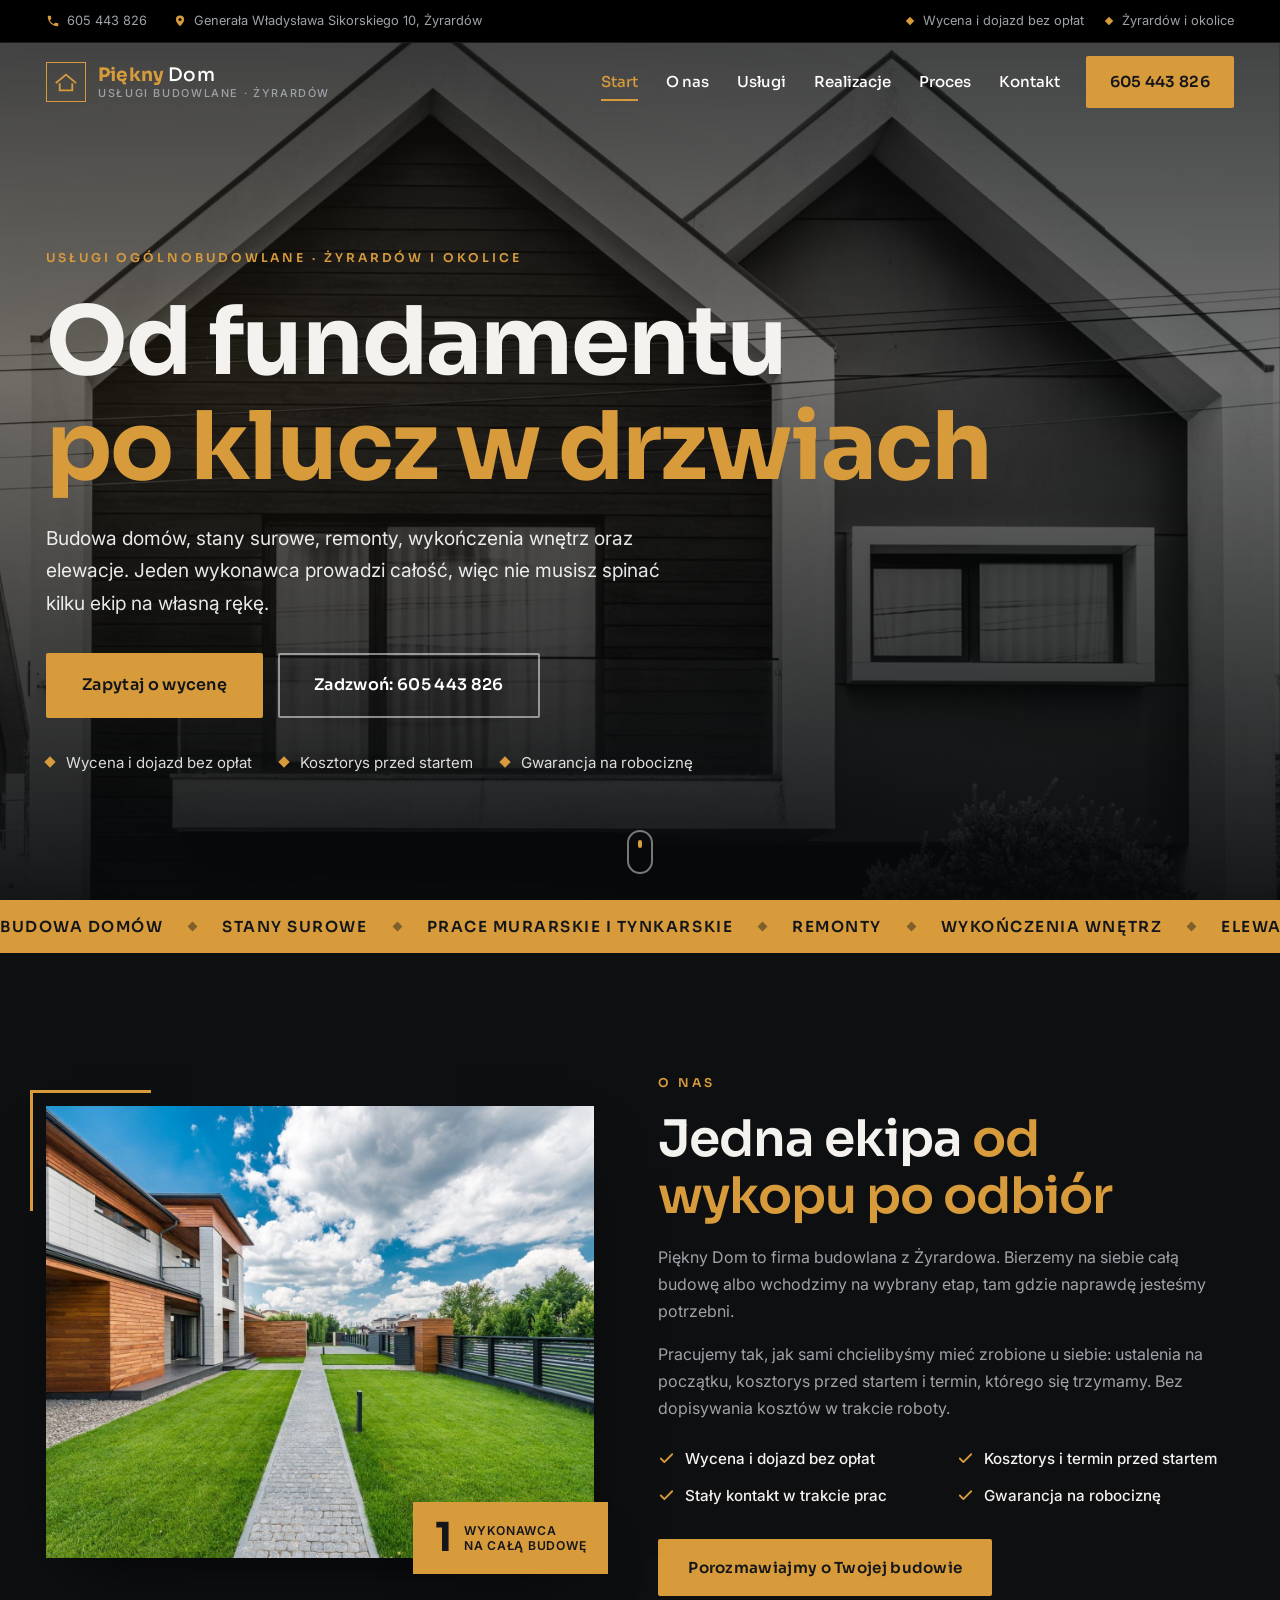
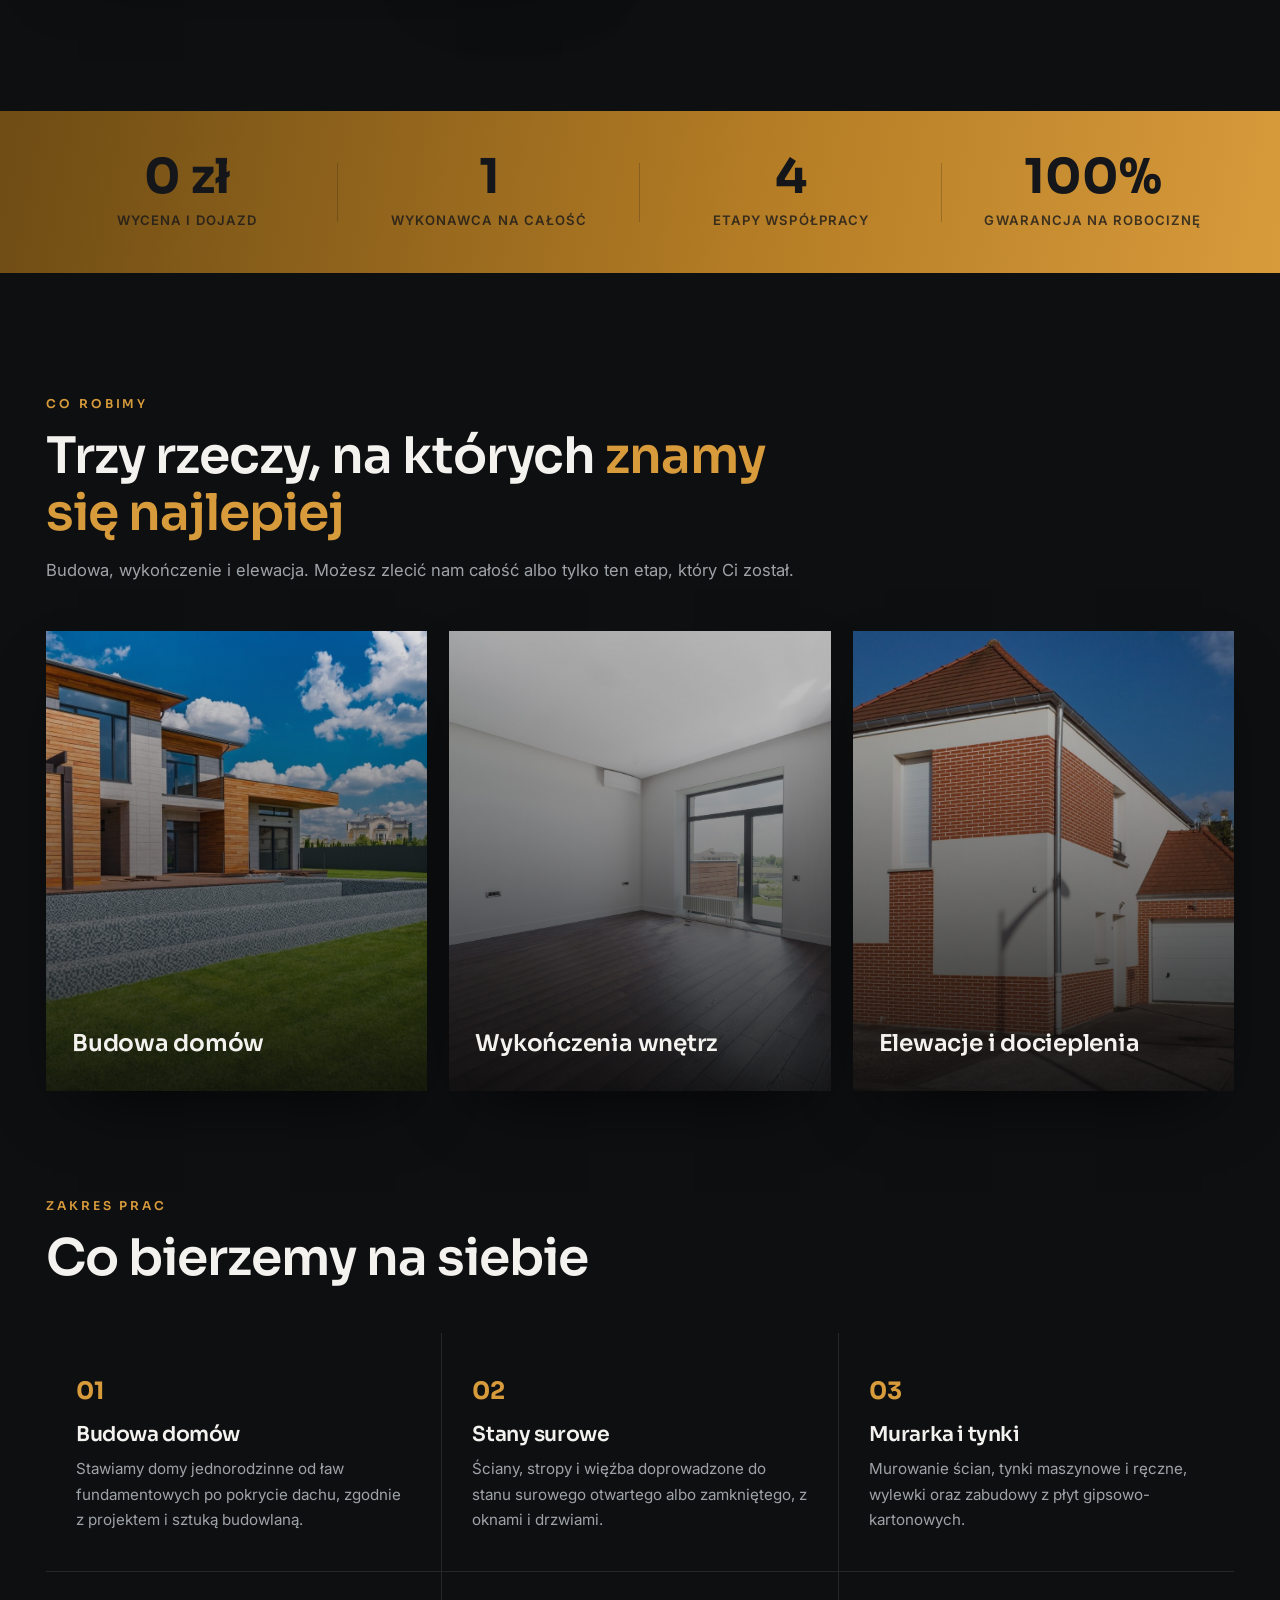
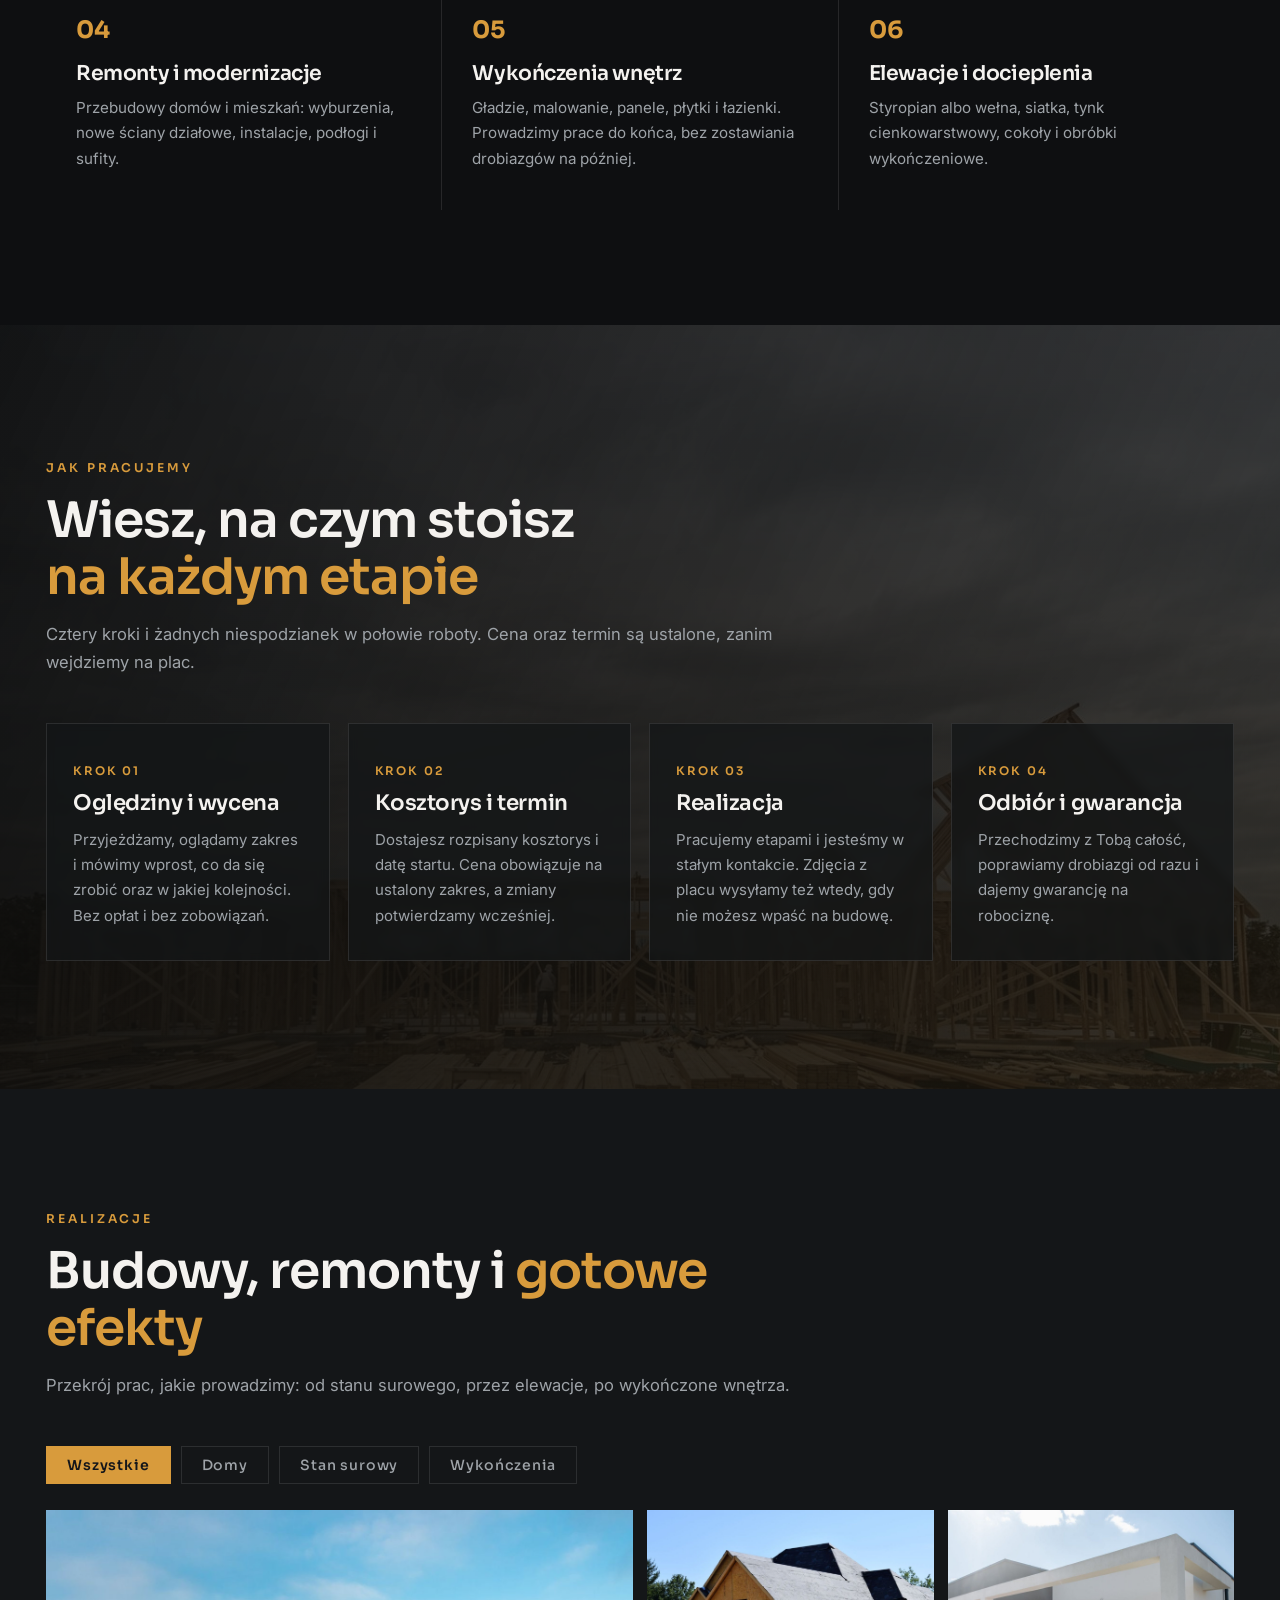
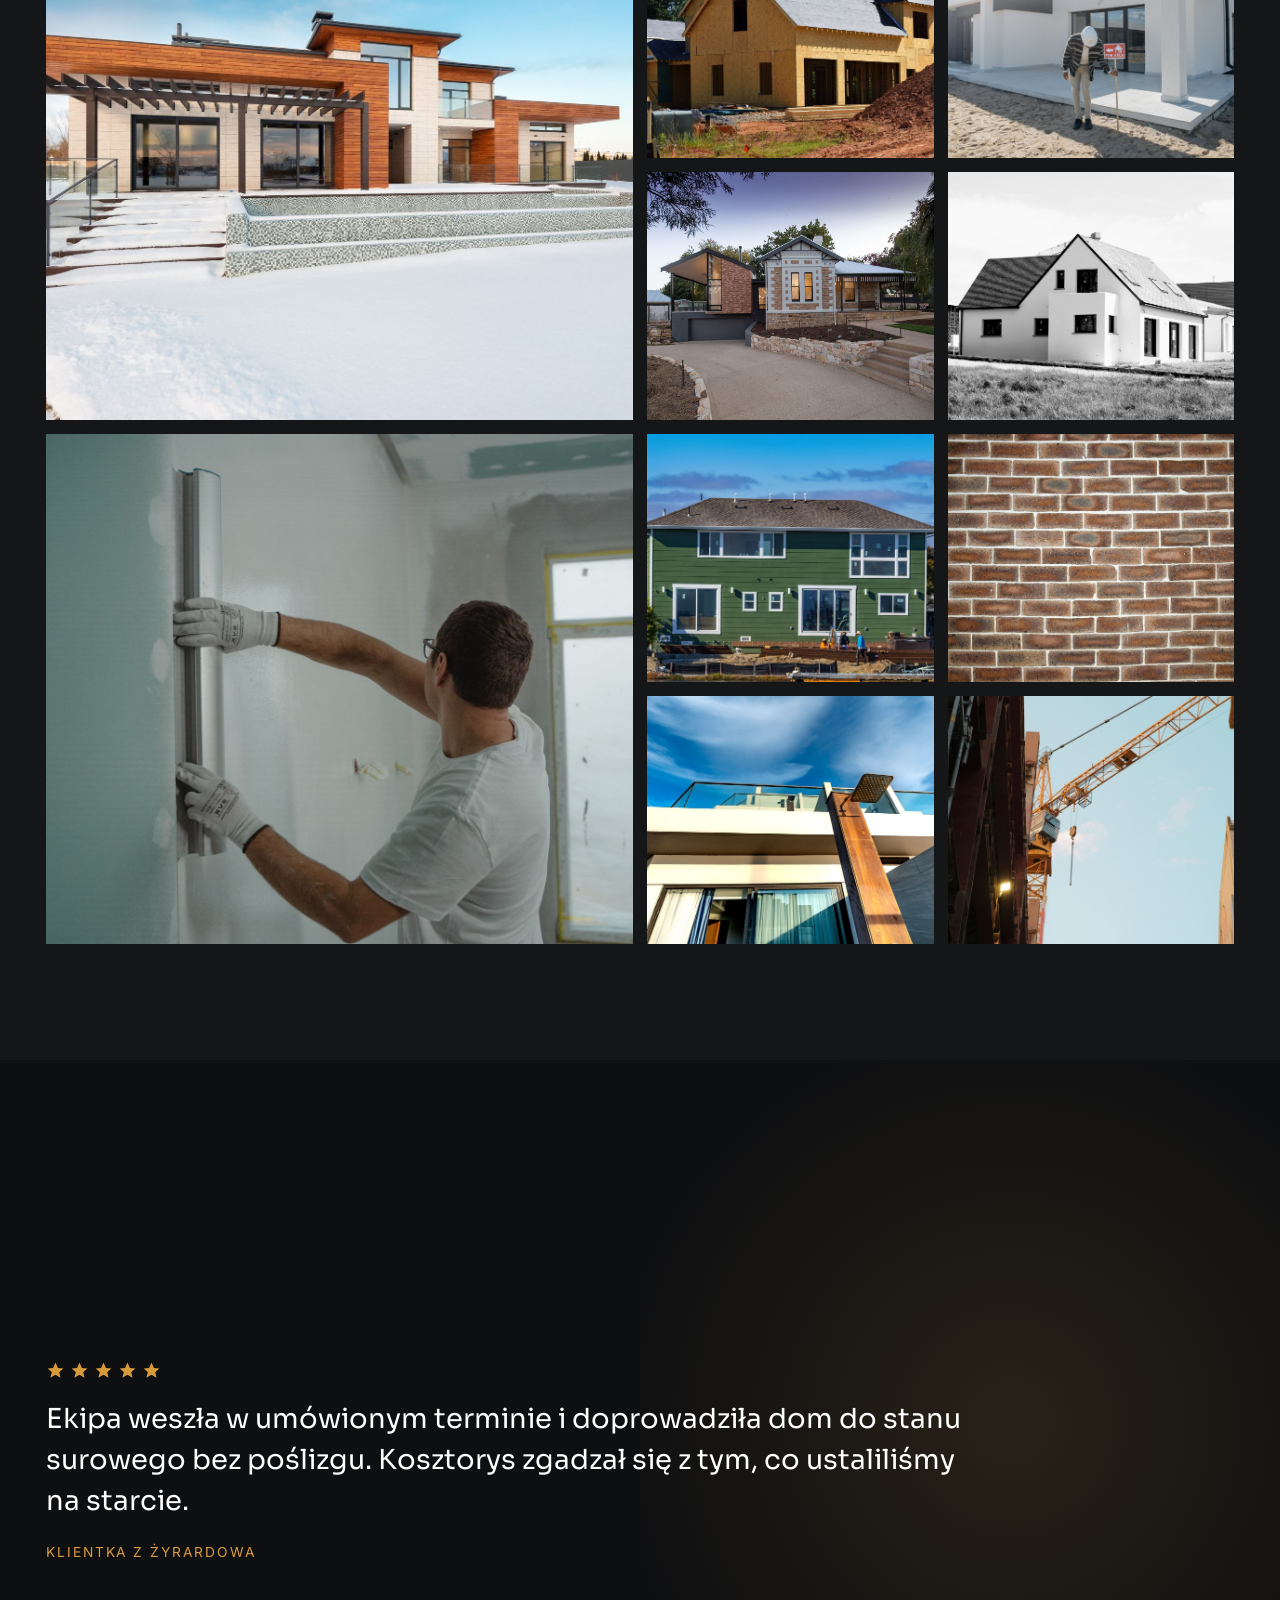
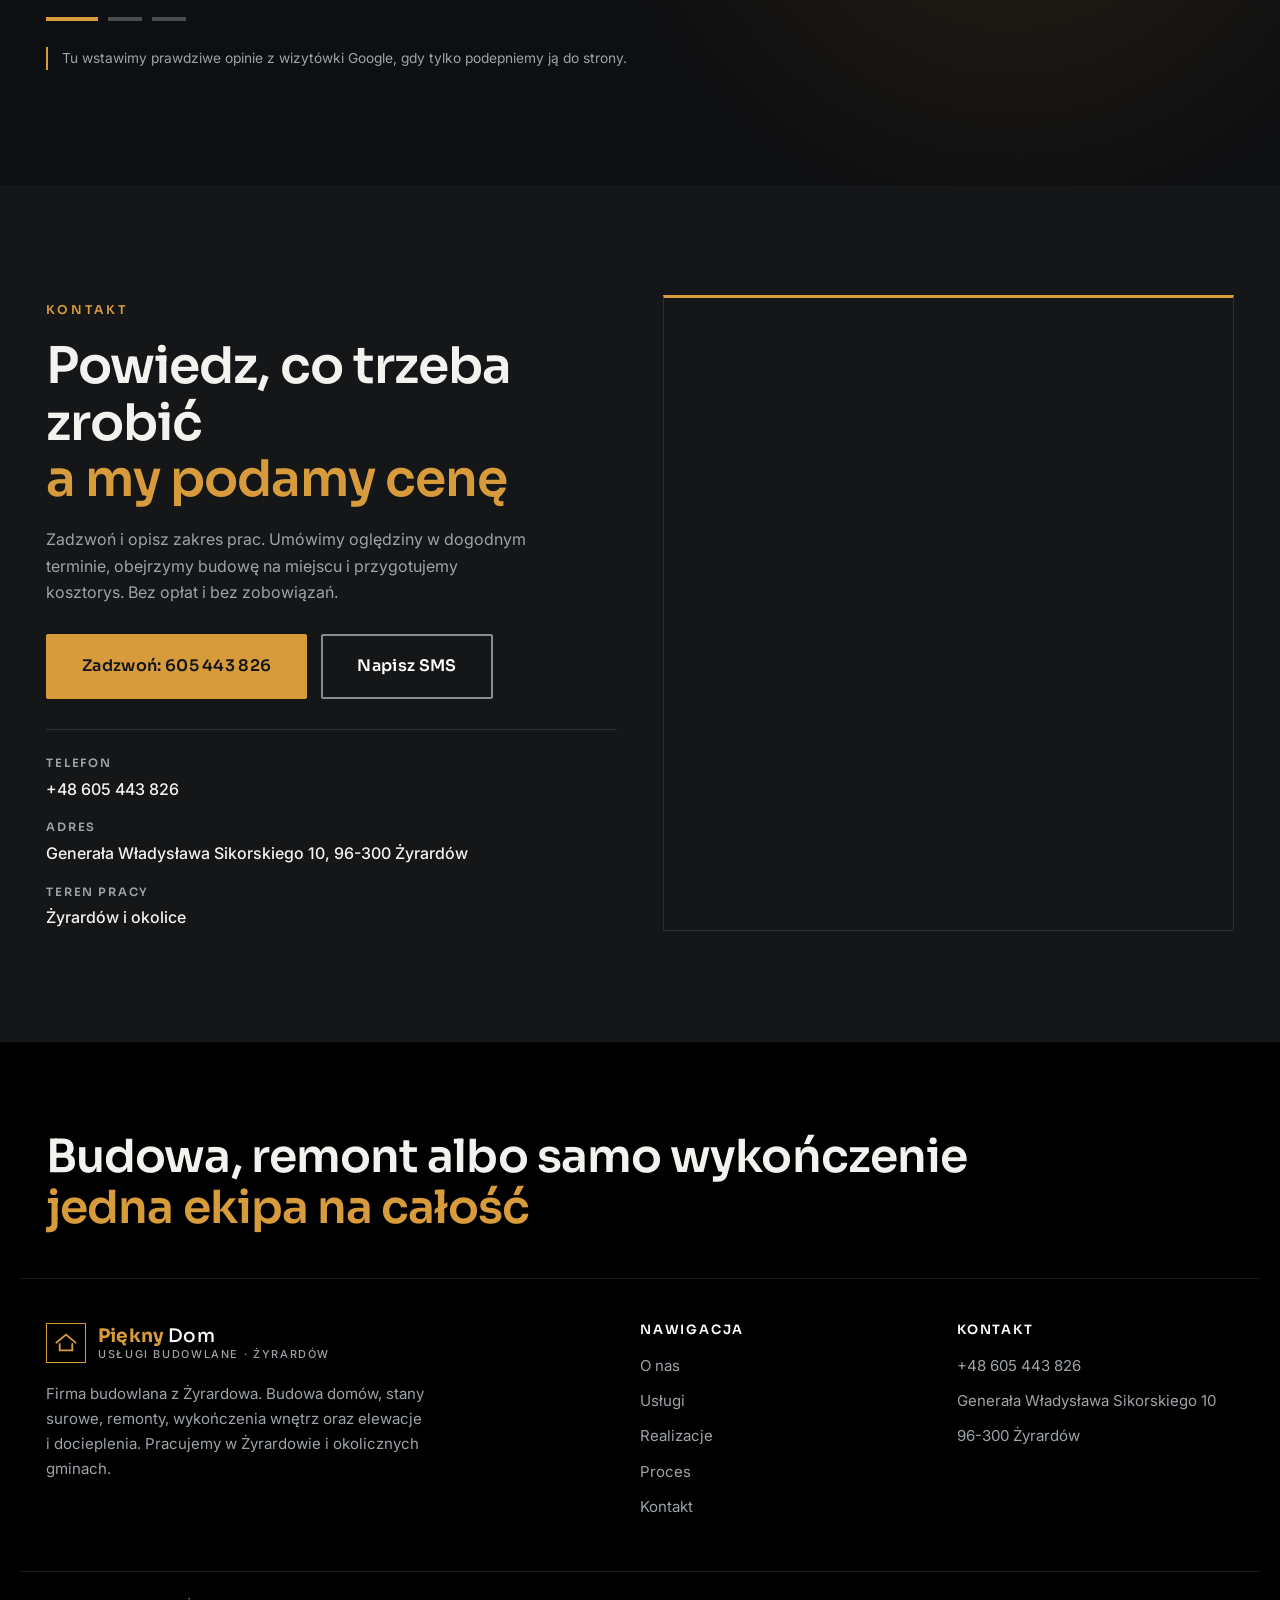
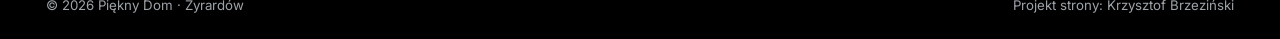
<file: index.html>
<!DOCTYPE html>
<html lang="pl">
<head>
<meta name="robots" content="noindex, nofollow">
<meta charset="UTF-8">
<meta name="viewport" content="width=device-width, initial-scale=1.0">
<title>Piękny Dom - budowa domów, remonty i wykończenia | Żyrardów</title>
<meta name="description" content="Piękny Dom - firma budowlana z Żyrardowa. Budowa domów, stany surowe, prace murarskie i tynkarskie, remonty, wykończenia wnętrz oraz elewacje i docieplenia. Wycena i dojazd bez opłat. Zadzwoń: 605 443 826.">
<meta name="theme-color" content="#0E0F11">
<link rel="preconnect" href="https://fonts.googleapis.com">
<link rel="preconnect" href="https://fonts.gstatic.com" crossorigin>
<link href="https://fonts.googleapis.com/css2?family=Sora:wght@400;500;600;700&family=Inter:wght@400;500;600&display=swap" rel="stylesheet">
<link rel="stylesheet" href="assets/styles.css">
</head>
<body>

<div class="progress" id="progress"></div>

<!-- ===== HEADER ===== -->
<header class="hdr" id="hdr">
  <div class="topbar">
    <div class="wrap topbar-in">
      <div class="tb-left">
        <a href="tel:+48605443826"><svg class="ic" viewBox="0 0 24 24" aria-hidden="true"><path d="M6.6 10.8c1.4 2.8 3.8 5.1 6.6 6.6l2.2-2.2c.3-.3.7-.4 1-.2 1.1.4 2.3.6 3.6.6.6 0 1 .4 1 1V20c0 .6-.4 1-1 1C10.5 21 3 13.5 3 4c0-.6.4-1 1-1h3.5c.6 0 1 .4 1 1 0 1.2.2 2.4.6 3.6.1.4 0 .8-.3 1l-2.2 2.2z"/></svg>605 443 826</a>
        <span class="tb-adr"><svg class="ic" viewBox="0 0 24 24" aria-hidden="true"><path d="M12 21s7-6.1 7-11.5A7 7 0 0 0 5 9.5C5 14.9 12 21 12 21z"/><circle cx="12" cy="9.5" r="2.6" fill="#0E0F11"/></svg>Generała Władysława Sikorskiego 10, Żyrardów</span>
      </div>
      <div class="tb-right">
        <span class="tb-note">Wycena i dojazd bez opłat</span>
        <span class="tb-note">Żyrardów i okolice</span>
      </div>
    </div>
  </div>
  <div class="wrap nav-in">
    <a href="#top" class="brand">
      <span class="brand-mark" aria-hidden="true"><svg viewBox="0 0 28 24"><path d="M2 12L14 2l12 10" fill="none" stroke="currentColor" stroke-width="2.4" stroke-linecap="square"/><path d="M6 13v9h16v-9" fill="none" stroke="currentColor" stroke-width="2.4"/></svg></span>
      <span class="brand-tx"><b>Piękny</b> Dom<i>usługi budowlane · Żyrardów</i></span>
    </a>
    <nav class="nav" id="nav">
      <a href="#top" class="active">Start</a>
      <a href="#onas">O nas</a>
      <a href="#uslugi">Usługi</a>
      <a href="#realizacje">Realizacje</a>
      <a href="#proces">Proces</a>
      <a href="#kontakt">Kontakt</a>
    </nav>
    <a href="tel:+48605443826" class="btn btn-amber nav-cta">605 443 826</a>
    <button class="burger" id="burger" aria-label="Menu"><span></span><span></span><span></span></button>
  </div>
</header>
<a id="top"></a>

<!-- ===== HERO ===== -->
<section class="hero">
  <div class="hero-bg"><img src="img/hero.jpg" alt="Domy jednorodzinne - realizacja firmy budowlanej Piękny Dom"></div>
  <div class="hero-ov"></div>
  <div class="wrap hero-in">
    <span class="eyebrow fade" data-d="0">Usługi ogólnobudowlane · Żyrardów i okolice</span>
    <h1 class="fade" data-d="1">Od fundamentu<br><span class="txt-amber">po klucz w drzwiach</span></h1>
    <p class="hero-sub fade" data-d="2">Budowa domów, stany surowe, remonty, wykończenia wnętrz oraz elewacje. Jeden wykonawca prowadzi całość, więc nie musisz spinać kilku ekip na własną rękę.</p>
    <div class="hero-btns fade" data-d="3">
      <a href="#kontakt" class="btn btn-amber btn-lg">Zapytaj o wycenę</a>
      <a href="tel:+48605443826" class="btn btn-outline btn-lg">Zadzwoń: 605 443 826</a>
    </div>
    <div class="hero-trust fade" data-d="4">
      <span>Wycena i dojazd bez opłat</span>
      <span>Kosztorys przed startem</span>
      <span>Gwarancja na robociznę</span>
    </div>
  </div>
  <a href="#onas" class="scrolldown" aria-label="Przewiń niżej"><span></span></a>
</section>

<!-- ===== PASEK ===== -->
<div class="marquee" aria-hidden="true">
  <div class="mq-track">
    <span>Budowa domów</span><i></i><span>Stany surowe</span><i></i><span>Prace murarskie i tynkarskie</span><i></i><span>Remonty</span><i></i><span>Wykończenia wnętrz</span><i></i><span>Elewacje i docieplenia</span><i></i>
    <span>Budowa domów</span><i></i><span>Stany surowe</span><i></i><span>Prace murarskie i tynkarskie</span><i></i><span>Remonty</span><i></i><span>Wykończenia wnętrz</span><i></i><span>Elewacje i docieplenia</span><i></i>
  </div>
</div>

<!-- ===== O NAS ===== -->
<section class="about" id="onas">
  <div class="wrap about-in">
    <div class="about-art reveal">
      <img src="img/about.jpg" alt="Zabudowa jednorodzinna po zakończonych pracach" loading="lazy">
      <div class="about-tag"><span class="at-n">1</span><span class="at-l">wykonawca<br>na całą budowę</span></div>
    </div>
    <div class="about-copy reveal" data-d="1">
      <span class="eyebrow">O nas</span>
      <h2>Jedna ekipa <span class="txt-amber">od wykopu po odbiór</span></h2>
      <p>Piękny Dom to firma budowlana z Żyrardowa. Bierzemy na siebie całą budowę albo wchodzimy na wybrany etap, tam gdzie naprawdę jesteśmy potrzebni.</p>
      <p>Pracujemy tak, jak sami chcielibyśmy mieć zrobione u siebie: ustalenia na początku, kosztorys przed startem i termin, którego się trzymamy. Bez dopisywania kosztów w trakcie roboty.</p>
      <ul class="about-list">
        <li><svg viewBox="0 0 24 24" aria-hidden="true"><path d="M20 6L9 17l-5-5"/></svg>Wycena i dojazd bez opłat</li>
        <li><svg viewBox="0 0 24 24" aria-hidden="true"><path d="M20 6L9 17l-5-5"/></svg>Kosztorys i termin przed startem</li>
        <li><svg viewBox="0 0 24 24" aria-hidden="true"><path d="M20 6L9 17l-5-5"/></svg>Stały kontakt w trakcie prac</li>
        <li><svg viewBox="0 0 24 24" aria-hidden="true"><path d="M20 6L9 17l-5-5"/></svg>Gwarancja na robociznę</li>
      </ul>
      <a href="#kontakt" class="btn btn-amber">Porozmawiajmy o Twojej budowie</a>
    </div>
  </div>
</section>

<!-- ===== LICZBY ===== -->
<section class="stats">
  <div class="wrap stats-grid">
    <div class="stat reveal"><div class="stat-n"><span data-count="0">0</span> zł</div><div class="stat-l">Wycena i dojazd</div></div>
    <div class="stat reveal" data-d="1"><div class="stat-n"><span data-count="1">0</span></div><div class="stat-l">Wykonawca na całość</div></div>
    <div class="stat reveal" data-d="2"><div class="stat-n"><span data-count="4">0</span></div><div class="stat-l">Etapy współpracy</div></div>
    <div class="stat reveal" data-d="3"><div class="stat-n"><span data-count="100">0</span>%</div><div class="stat-l">Gwarancja na robociznę</div></div>
  </div>
</section>

<!-- ===== USŁUGI ===== -->
<section class="services" id="uslugi">
  <div class="wrap">
    <div class="sec-head reveal">
      <span class="eyebrow">Co robimy</span>
      <h2>Trzy rzeczy, na których <span class="txt-amber">znamy się najlepiej</span></h2>
      <p class="sec-lead">Budowa, wykończenie i elewacja. Możesz zlecić nam całość albo tylko ten etap, który Ci został.</p>
    </div>
  </div>
  <div class="wrap cards3">
    <a href="#kontakt" class="c3 reveal" data-d="0">
      <div class="c3-img"><img src="img/g10.jpg" alt="Dom jednorodzinny po zakończonej budowie" loading="lazy"></div>
      <div class="c3-ov"></div>
      <div class="c3-cap"><span class="c3-t">Budowa domów</span><span class="c3-d">Domy jednorodzinne od ław fundamentowych po pokrycie dachu, według Twojego projektu.</span></div>
    </a>
    <a href="#kontakt" class="c3 reveal c3-mid" data-d="1">
      <div class="c3-img"><img src="img/g5.jpg" alt="Wykończone wnętrze z podłogą drewnianą" loading="lazy"></div>
      <div class="c3-ov"></div>
      <div class="c3-cap"><span class="c3-t">Wykończenia wnętrz</span><span class="c3-d">Gładzie, malowanie, podłogi, płytki i łazienki - do stanu, w którym można się wprowadzić.</span></div>
    </a>
    <a href="#kontakt" class="c3 reveal" data-d="2">
      <div class="c3-img"><img src="img/g11.jpg" alt="Elewacja domu po dociepleniu" loading="lazy"></div>
      <div class="c3-ov"></div>
      <div class="c3-cap"><span class="c3-t">Elewacje i docieplenia</span><span class="c3-d">Docieplenie ścian, tynk elewacyjny, obróbki blacharskie i cokoły.</span></div>
    </a>
  </div>

  <div class="wrap zakres">
    <div class="sec-head reveal">
      <span class="eyebrow">Zakres prac</span>
      <h2>Co bierzemy na siebie</h2>
    </div>
    <div class="zak-grid">
      <article class="zak reveal"><span class="zak-n">01</span><h3>Budowa domów</h3><p>Stawiamy domy jednorodzinne od ław fundamentowych po pokrycie dachu, zgodnie z projektem i sztuką budowlaną.</p></article>
      <article class="zak reveal" data-d="1"><span class="zak-n">02</span><h3>Stany surowe</h3><p>Ściany, stropy i więźba doprowadzone do stanu surowego otwartego albo zamkniętego, z oknami i drzwiami.</p></article>
      <article class="zak reveal" data-d="2"><span class="zak-n">03</span><h3>Murarka i tynki</h3><p>Murowanie ścian, tynki maszynowe i ręczne, wylewki oraz zabudowy z płyt gipsowo-kartonowych.</p></article>
      <article class="zak reveal"><span class="zak-n">04</span><h3>Remonty i modernizacje</h3><p>Przebudowy domów i mieszkań: wyburzenia, nowe ściany działowe, instalacje, podłogi i sufity.</p></article>
      <article class="zak reveal" data-d="1"><span class="zak-n">05</span><h3>Wykończenia wnętrz</h3><p>Gładzie, malowanie, panele, płytki i łazienki. Prowadzimy prace do końca, bez zostawiania drobiazgów na później.</p></article>
      <article class="zak reveal" data-d="2"><span class="zak-n">06</span><h3>Elewacje i docieplenia</h3><p>Styropian albo wełna, siatka, tynk cienkowarstwowy, cokoły i obróbki wykończeniowe.</p></article>
    </div>
  </div>
</section>

<!-- ===== PROCES ===== -->
<section class="proces" id="proces">
  <div class="proces-bg" data-parallax><img src="img/g6.jpg" alt="" loading="lazy"></div>
  <div class="proces-ov"></div>
  <div class="wrap proces-in">
    <div class="sec-head reveal">
      <span class="eyebrow">Jak pracujemy</span>
      <h2>Wiesz, na czym stoisz<br><span class="txt-amber">na każdym etapie</span></h2>
      <p class="sec-lead">Cztery kroki i żadnych niespodzianek w połowie roboty. Cena oraz termin są ustalone, zanim wejdziemy na plac.</p>
    </div>
    <div class="phases">
      <div class="phase reveal" data-d="0"><span class="phase-k">Krok 01</span><h3>Oględziny i wycena</h3><p>Przyjeżdżamy, oglądamy zakres i mówimy wprost, co da się zrobić oraz w jakiej kolejności. Bez opłat i bez zobowiązań.</p></div>
      <div class="phase reveal" data-d="1"><span class="phase-k">Krok 02</span><h3>Kosztorys i termin</h3><p>Dostajesz rozpisany kosztorys i datę startu. Cena obowiązuje na ustalony zakres, a zmiany potwierdzamy wcześniej.</p></div>
      <div class="phase reveal" data-d="2"><span class="phase-k">Krok 03</span><h3>Realizacja</h3><p>Pracujemy etapami i jesteśmy w stałym kontakcie. Zdjęcia z placu wysyłamy też wtedy, gdy nie możesz wpaść na budowę.</p></div>
      <div class="phase reveal" data-d="3"><span class="phase-k">Krok 04</span><h3>Odbiór i gwarancja</h3><p>Przechodzimy z Tobą całość, poprawiamy drobiazgi od razu i dajemy gwarancję na robociznę.</p></div>
    </div>
  </div>
</section>

<!-- ===== REALIZACJE ===== -->
<section class="portfolio" id="realizacje">
  <div class="wrap">
    <div class="sec-head reveal">
      <span class="eyebrow">Realizacje</span>
      <h2>Budowy, remonty i <span class="txt-amber">gotowe efekty</span></h2>
      <p class="sec-lead">Przekrój prac, jakie prowadzimy: od stanu surowego, przez elewacje, po wykończone wnętrza.</p>
    </div>
    <div class="pf-filter reveal" id="pfFilter">
      <button class="on" data-f="all">Wszystkie</button>
      <button data-f="domy">Domy</button>
      <button data-f="surowe">Stan surowy</button>
      <button data-f="wykonczenia">Wykończenia</button>
    </div>
    <div class="pf-grid" id="pfGrid">
      <figure class="pf pf-big" data-cat="domy"><img src="img/g12.jpg" alt="Dom z zadaszonym tarasem po zakończonych pracach" loading="lazy"><figcaption><span class="pf-t">Dom z zadaszonym tarasem</span><span class="pf-d">Po odbiorze, przed zagospodarowaniem terenu</span></figcaption></figure>
      <figure class="pf" data-cat="surowe"><img src="img/g1.jpg" alt="Stan surowy otwarty - konstrukcja i dach" loading="lazy"><figcaption><span class="pf-t">Stan surowy otwarty</span><span class="pf-d">Konstrukcja i pokrycie dachu</span></figcaption></figure>
      <figure class="pf" data-cat="surowe"><img src="img/g2.jpg" alt="Dom parterowy ze świeżym tynkiem elewacyjnym" loading="lazy"><figcaption><span class="pf-t">Dom parterowy</span><span class="pf-d">Świeży tynk elewacyjny</span></figcaption></figure>
      <figure class="pf" data-cat="domy"><img src="img/g7.jpg" alt="Rozbudowa domu - nowa część w szkle i drewnie" loading="lazy"><figcaption><span class="pf-t">Rozbudowa domu</span><span class="pf-d">Nowa część dostawiona do starej bryły</span></figcaption></figure>
      <figure class="pf" data-cat="surowe"><img src="img/g3.jpg" alt="Bryła domu w budowie ze stolarką do montażu" loading="lazy"><figcaption><span class="pf-t">Bryła w budowie</span><span class="pf-d">Otwory gotowe pod stolarkę</span></figcaption></figure>
      <figure class="pf pf-big" data-cat="wykonczenia"><img src="img/g14.jpg" alt="Gładzie i przygotowanie ścian pod malowanie" loading="lazy"><figcaption><span class="pf-t">Gładzie i przygotowanie ścian</span><span class="pf-d">Etap przed malowaniem wnętrza</span></figcaption></figure>
      <figure class="pf" data-cat="surowe"><img src="img/g4.jpg" alt="Rozbudowa domu w konstrukcji drewnianej" loading="lazy"><figcaption><span class="pf-t">Prace ciesielskie</span><span class="pf-d">Rozbudowa w konstrukcji drewnianej</span></figcaption></figure>
      <figure class="pf" data-cat="wykonczenia"><img src="img/g8.jpg" alt="Detal muru licowego z cegły" loading="lazy"><figcaption><span class="pf-t">Mur licowy</span><span class="pf-d">Detal murarski, spoina równa na całej ścianie</span></figcaption></figure>
      <figure class="pf" data-cat="domy"><img src="img/g9.jpg" alt="Detal elewacji z drewna, szkła i betonu" loading="lazy"><figcaption><span class="pf-t">Detal elewacji</span><span class="pf-d">Drewno, szkło i beton architektoniczny</span></figcaption></figure>
      <figure class="pf" data-cat="surowe"><img src="img/g13.jpg" alt="Rusztowanie i dźwig na budowie" loading="lazy"><figcaption><span class="pf-t">Prace na wysokości</span><span class="pf-d">Rusztowania i sprzęt na placu budowy</span></figcaption></figure>
    </div>
  </div>
</section>

<!-- ===== OPINIE ===== -->
<section class="opinie" id="opinie">
  <div class="wrap">
    <div class="op-head reveal">
      <span class="quote-mark" aria-hidden="true">&#8220;</span>
      <span class="eyebrow">Co mówią klienci</span>
      <h2>Opinie z okolic Żyrardowa</h2>
    </div>
    <div class="op-track" id="opTrack">
      <blockquote class="op is-active"><div class="op-stars" aria-hidden="true"><svg viewBox="0 0 24 24"><path d="M12 2l3 6.8 7 .7-5.3 4.7 1.6 7-6.3-3.8L5.7 21l1.6-7L2 9.5l7-.7z"/></svg><svg viewBox="0 0 24 24"><path d="M12 2l3 6.8 7 .7-5.3 4.7 1.6 7-6.3-3.8L5.7 21l1.6-7L2 9.5l7-.7z"/></svg><svg viewBox="0 0 24 24"><path d="M12 2l3 6.8 7 .7-5.3 4.7 1.6 7-6.3-3.8L5.7 21l1.6-7L2 9.5l7-.7z"/></svg><svg viewBox="0 0 24 24"><path d="M12 2l3 6.8 7 .7-5.3 4.7 1.6 7-6.3-3.8L5.7 21l1.6-7L2 9.5l7-.7z"/></svg><svg viewBox="0 0 24 24"><path d="M12 2l3 6.8 7 .7-5.3 4.7 1.6 7-6.3-3.8L5.7 21l1.6-7L2 9.5l7-.7z"/></svg></div><p>Ekipa weszła w umówionym terminie i doprowadziła dom do stanu surowego bez poślizgu. Kosztorys zgadzał się z tym, co ustaliliśmy na starcie.</p><cite>Klientka z Żyrardowa</cite></blockquote>
      <blockquote class="op"><div class="op-stars" aria-hidden="true"><svg viewBox="0 0 24 24"><path d="M12 2l3 6.8 7 .7-5.3 4.7 1.6 7-6.3-3.8L5.7 21l1.6-7L2 9.5l7-.7z"/></svg><svg viewBox="0 0 24 24"><path d="M12 2l3 6.8 7 .7-5.3 4.7 1.6 7-6.3-3.8L5.7 21l1.6-7L2 9.5l7-.7z"/></svg><svg viewBox="0 0 24 24"><path d="M12 2l3 6.8 7 .7-5.3 4.7 1.6 7-6.3-3.8L5.7 21l1.6-7L2 9.5l7-.7z"/></svg><svg viewBox="0 0 24 24"><path d="M12 2l3 6.8 7 .7-5.3 4.7 1.6 7-6.3-3.8L5.7 21l1.6-7L2 9.5l7-.7z"/></svg><svg viewBox="0 0 24 24"><path d="M12 2l3 6.8 7 .7-5.3 4.7 1.6 7-6.3-3.8L5.7 21l1.6-7L2 9.5l7-.7z"/></svg></div><p>Robili u nas remont mieszkania od instalacji po malowanie. Codzienny kontakt, a każdą zmianę w zakresie ustalali z nami wcześniej.</p><cite>Klient z okolic Żyrardowa</cite></blockquote>
      <blockquote class="op"><div class="op-stars" aria-hidden="true"><svg viewBox="0 0 24 24"><path d="M12 2l3 6.8 7 .7-5.3 4.7 1.6 7-6.3-3.8L5.7 21l1.6-7L2 9.5l7-.7z"/></svg><svg viewBox="0 0 24 24"><path d="M12 2l3 6.8 7 .7-5.3 4.7 1.6 7-6.3-3.8L5.7 21l1.6-7L2 9.5l7-.7z"/></svg><svg viewBox="0 0 24 24"><path d="M12 2l3 6.8 7 .7-5.3 4.7 1.6 7-6.3-3.8L5.7 21l1.6-7L2 9.5l7-.7z"/></svg><svg viewBox="0 0 24 24"><path d="M12 2l3 6.8 7 .7-5.3 4.7 1.6 7-6.3-3.8L5.7 21l1.6-7L2 9.5l7-.7z"/></svg><svg viewBox="0 0 24 24"><path d="M12 2l3 6.8 7 .7-5.3 4.7 1.6 7-6.3-3.8L5.7 21l1.6-7L2 9.5l7-.7z"/></svg></div><p>Docieplenie i elewacja wyszły równo, a cena nie urosła po drodze. Termin też się zgadzał, więc polecam dalej znajomym.</p><cite>Inwestor spod Żyrardowa</cite></blockquote>
    </div>
    <div class="op-dots" id="opDots"></div>
    <p class="op-note">Tu wstawimy prawdziwe opinie z wizytówki Google, gdy tylko podepniemy ją do strony.</p>
  </div>
</section>

<!-- ===== KONTAKT ===== -->
<section class="cta" id="kontakt">
  <div class="wrap cta-in">
    <div class="cta-copy reveal">
      <span class="eyebrow">Kontakt</span>
      <h2>Powiedz, co trzeba zrobić<br><span class="txt-amber">a my podamy cenę</span></h2>
      <p>Zadzwoń i opisz zakres prac. Umówimy oględziny w dogodnym terminie, obejrzymy budowę na miejscu i przygotujemy kosztorys. Bez opłat i bez zobowiązań.</p>
      <div class="cta-btns">
        <a href="tel:+48605443826" class="btn btn-amber btn-lg">Zadzwoń: 605 443 826</a>
        <a href="sms:+48605443826" class="btn btn-outline btn-lg">Napisz SMS</a>
      </div>
      <ul class="ct-list">
        <li><span>Telefon</span><a href="tel:+48605443826">+48 605 443 826</a></li>
        <li><span>Adres</span>Generała Władysława Sikorskiego 10, 96-300 Żyrardów</li>
        <li><span>Teren pracy</span>Żyrardów i okolice</li>
      </ul>
    </div>
    <div class="cta-map reveal" data-d="1">
      <iframe title="Mapa - Piękny Dom, Żyrardów" src="https://www.google.com/maps?q=Genera%C5%82a%20W%C5%82adys%C5%82awa%20Sikorskiego%2010%2C%2096-300%20%C5%BByrard%C3%B3w&output=embed" loading="lazy" referrerpolicy="no-referrer-when-downgrade"></iframe>
    </div>
  </div>
</section>

<!-- ===== STOPKA ===== -->
<footer class="footer">
  <div class="wrap foot-top reveal">
    <h2>Budowa, remont albo samo wykończenie<br><span class="txt-amber">jedna ekipa na całość</span></h2>
  </div>
  <div class="wrap foot-grid">
    <div class="foot-brand">
      <a href="#top" class="brand">
        <span class="brand-mark" aria-hidden="true"><svg viewBox="0 0 28 24"><path d="M2 12L14 2l12 10" fill="none" stroke="currentColor" stroke-width="2.4" stroke-linecap="square"/><path d="M6 13v9h16v-9" fill="none" stroke="currentColor" stroke-width="2.4"/></svg></span>
        <span class="brand-tx"><b>Piękny</b> Dom<i>usługi budowlane · Żyrardów</i></span>
      </a>
      <p>Firma budowlana z Żyrardowa. Budowa domów, stany surowe, remonty, wykończenia wnętrz oraz elewacje i docieplenia. Pracujemy w Żyrardowie i okolicznych gminach.</p>
    </div>
    <div class="foot-col">
      <h4>Nawigacja</h4>
      <a href="#onas">O nas</a>
      <a href="#uslugi">Usługi</a>
      <a href="#realizacje">Realizacje</a>
      <a href="#proces">Proces</a>
      <a href="#kontakt">Kontakt</a>
    </div>
    <div class="foot-col">
      <h4>Kontakt</h4>
      <a href="tel:+48605443826">+48 605 443 826</a>
      <span>Generała Władysława Sikorskiego 10</span>
      <span>96-300 Żyrardów</span>
    </div>
  </div>
  <div class="wrap foot-bot">
    <span>© 2026 Piękny Dom · Żyrardów</span>
    <span>Projekt strony: Krzysztof Brzeziński</span>
  </div>
</footer>

<a href="tel:+48605443826" class="fab" aria-label="Zadzwoń"><svg viewBox="0 0 24 24" fill="currentColor"><path d="M6.6 10.8c1.4 2.8 3.8 5.1 6.6 6.6l2.2-2.2c.3-.3.7-.4 1-.2 1.1.4 2.3.6 3.6.6.6 0 1 .4 1 1V20c0 .6-.4 1-1 1C10.5 21 3 13.5 3 4c0-.6.4-1 1-1h3.5c.6 0 1 .4 1 1 0 1.2.2 2.4.6 3.6.1.4 0 .8-.3 1l-2.2 2.2z"/></svg></a>

<script src="assets/main.js"></script>
</body>
</html>
</file>
<file: assets/styles.css>
/* =========================================================
   PIĘKNY DOM - Żyrardów. Premium one-page, ciemna baza + miedź.
   Projekt strony: Krzysztof Brzeziński
   ========================================================= */
:root{
  --bg:#0E0F11;
  --bg2:#141618;
  --surface:#1B1E21;
  --amber:#D89B3C;
  --amber-2:#B57D25;
  --amber-deep:#6E4C14;
  --white:#F4F2EF;
  --muted:#9EA3A8;
  --line:rgba(255,255,255,.10);
  --wrap:1240px;
  --disp:"Sora",system-ui,sans-serif;
  --body:"Inter",system-ui,sans-serif;
  --shadow:0 30px 70px -32px rgba(0,0,0,.9);
}
*{box-sizing:border-box;margin:0;padding:0}
html{scroll-behavior:smooth}
body{font-family:var(--body);background:var(--bg);color:var(--white);line-height:1.68;-webkit-font-smoothing:antialiased;overflow-x:hidden}
img{max-width:100%;display:block}
a{color:inherit;text-decoration:none}
.wrap{width:100%;max-width:var(--wrap);margin:0 auto;padding:0 26px}
h1,h2,h3,h4{font-family:var(--disp);font-weight:600;line-height:1.12;letter-spacing:-.02em}
h2{font-size:clamp(1.95rem,4.2vw,3.15rem)}
h3{font-size:1.28rem;font-weight:600}
.txt-amber{color:var(--amber)}
.eyebrow{font-family:var(--disp);font-weight:600;font-size:.76rem;letter-spacing:.24em;text-transform:uppercase;color:var(--amber);display:inline-block;margin-bottom:14px}

/* pasek postępu */
.progress{position:fixed;top:0;left:0;height:3px;width:0;background:linear-gradient(90deg,var(--amber-2),var(--amber));z-index:100;transition:width .1s linear}

/* przyciski */
.btn{display:inline-flex;align-items:center;justify-content:center;gap:.5em;font-family:var(--disp);font-weight:600;letter-spacing:.02em;font-size:.95rem;padding:14px 28px;border:2px solid transparent;border-radius:2px;cursor:pointer;transition:.28s}
.btn-lg{padding:17px 34px;font-size:1rem}
.btn-amber{background:var(--amber);color:#14161a}
.btn-amber:hover{background:#EBAE4C;transform:translateY(-3px);box-shadow:0 18px 34px -16px rgba(216,155,60,.9)}
.btn-outline{background:transparent;color:#fff;border-color:rgba(255,255,255,.5)}
.btn-outline:hover{background:#fff;color:#14161a;transform:translateY(-3px)}

/* ===== HEADER ===== */
.hdr{position:fixed;top:0;left:0;right:0;z-index:90;transition:background .35s,box-shadow .35s}
.hdr.scrolled{background:rgba(12,13,15,.94);backdrop-filter:blur(10px);box-shadow:0 10px 34px -22px #000}
.topbar{background:#000;border-bottom:1px solid var(--line);font-size:.8rem;transition:.35s;overflow:hidden}
.hdr.scrolled .topbar{height:0;border-color:transparent;opacity:0}
.topbar-in{display:flex;align-items:center;justify-content:space-between;height:42px;color:var(--muted)}
.tb-left{display:flex;gap:26px;align-items:center}
.tb-left a,.tb-adr{display:inline-flex;align-items:center;gap:7px;transition:color .2s}
.tb-left a:hover{color:#fff}
.ic{width:14px;height:14px;fill:var(--amber);flex:none}
.tb-right{display:flex;gap:22px}
.tb-note{position:relative;padding-left:16px}
.tb-note::before{content:"";position:absolute;left:0;top:50%;width:6px;height:6px;margin-top:-3px;background:var(--amber);transform:rotate(45deg)}
.nav-in{display:flex;align-items:center;gap:26px;height:78px}
.brand{display:flex;align-items:center;gap:12px}
.brand-mark{width:40px;height:40px;display:flex;align-items:center;justify-content:center;border:1.5px solid var(--amber);color:var(--amber);flex:none}
.brand-mark svg{width:22px;height:19px}
.brand-tx{font-family:var(--disp);font-weight:500;font-size:1.16rem;line-height:1.15;letter-spacing:.01em;color:#fff}
.brand-tx b{font-weight:700;color:var(--amber)}
.brand-tx i{display:block;font-style:normal;font-family:var(--body);font-size:.68rem;letter-spacing:.15em;text-transform:uppercase;color:var(--muted);margin-top:2px}
.nav{display:flex;gap:28px;margin-left:auto}
.nav a{font-family:var(--disp);font-weight:500;font-size:.94rem;color:#fff;position:relative;padding:6px 0;transition:color .2s}
.nav a::after{content:"";position:absolute;left:0;bottom:0;width:0;height:2px;background:var(--amber);transition:width .28s}
.nav a:hover,.nav a.active{color:var(--amber)}
.nav a:hover::after,.nav a.active::after{width:100%}
.nav-cta{padding:11px 22px}
.burger{display:none;flex-direction:column;gap:5px;background:none;border:0;cursor:pointer;padding:8px;margin-left:auto}
.burger span{width:26px;height:2.5px;background:#fff;transition:.3s}
.burger.open span:nth-child(1){transform:translateY(7.5px) rotate(45deg)}
.burger.open span:nth-child(2){opacity:0}
.burger.open span:nth-child(3){transform:translateY(-7.5px) rotate(-45deg)}

/* ===== HERO ===== */
.hero{position:relative;min-height:100vh;min-height:100svh;display:flex;align-items:center;overflow:hidden}
.hero-bg{position:absolute;inset:0}
.hero-bg img{width:100%;height:100%;object-fit:cover;transform:scale(1.1);animation:kb 16s ease-out forwards}
@keyframes kb{to{transform:scale(1)}}
.hero-ov{position:absolute;inset:0;background:linear-gradient(180deg,rgba(8,9,10,.78),rgba(8,9,10,.55) 42%,rgba(8,9,10,.94)),radial-gradient(120% 80% at 12% 40%,rgba(216,155,60,.18),transparent 62%)}
.hero-in{position:relative;z-index:2;padding-top:118px}
.hero h1{font-size:clamp(2.7rem,7.4vw,5.9rem);font-weight:700;margin:6px 0 22px}
.hero-sub{max-width:640px;font-size:clamp(1.04rem,1.5vw,1.24rem);color:rgba(255,255,255,.9)}
.hero-btns{display:flex;flex-wrap:wrap;gap:15px;margin-top:34px}
.hero-trust{display:flex;flex-wrap:wrap;gap:14px 28px;margin-top:32px;font-size:.94rem;color:rgba(255,255,255,.85)}
.hero-trust span{position:relative;padding-left:20px}
.hero-trust span::before{content:"";position:absolute;left:0;top:50%;width:8px;height:8px;margin-top:-4px;background:var(--amber);transform:rotate(45deg)}
.scrolldown{position:absolute;left:50%;bottom:26px;transform:translateX(-50%);z-index:2;width:26px;height:44px;border:2px solid rgba(255,255,255,.45);border-radius:14px}
.scrolldown span{position:absolute;left:50%;top:8px;width:4px;height:8px;background:var(--amber);border-radius:2px;transform:translateX(-50%);animation:sd 1.7s infinite}
@keyframes sd{0%{opacity:0;top:8px}40%{opacity:1}80%{opacity:0;top:24px}100%{opacity:0}}
.fade{opacity:0;transform:translateY(28px);animation:fu .9s cubic-bezier(.2,.7,.2,1) forwards}
.fade[data-d="0"]{animation-delay:.15s}.fade[data-d="1"]{animation-delay:.32s}.fade[data-d="2"]{animation-delay:.5s}.fade[data-d="3"]{animation-delay:.68s}.fade[data-d="4"]{animation-delay:.86s}
@keyframes fu{to{opacity:1;transform:none}}

/* ===== PASEK PRZEWIJANY ===== */
.marquee{background:var(--amber);overflow:hidden;padding:13px 0}
.mq-track{display:inline-flex;align-items:center;gap:26px;white-space:nowrap;animation:mq 30s linear infinite;font-family:var(--disp);font-weight:600;letter-spacing:.1em;text-transform:uppercase;font-size:.95rem;color:#14161a}
.mq-track i{width:7px;height:7px;background:rgba(20,22,26,.45);transform:rotate(45deg);flex:none}
@keyframes mq{to{transform:translateX(-50%)}}

/* ===== O NAS ===== */
.about{padding-block:clamp(70px,9vw,120px)}
.about-in{display:grid;grid-template-columns:1fr 1.05fr;gap:clamp(38px,5vw,74px);align-items:center}
.about-art{position:relative}
.about-art img{width:100%;aspect-ratio:4/3.3;object-fit:cover;box-shadow:var(--shadow)}
.about-art::before{content:"";position:absolute;left:-16px;top:-16px;width:118px;height:118px;border-left:3px solid var(--amber);border-top:3px solid var(--amber)}
.about-tag{position:absolute;right:-14px;bottom:-16px;background:var(--amber);color:#14161a;padding:16px 22px;display:flex;align-items:center;gap:12px;box-shadow:var(--shadow)}
.at-n{font-family:var(--disp);font-weight:700;font-size:2.5rem;line-height:1}
.at-l{font-size:.76rem;line-height:1.25;text-transform:uppercase;letter-spacing:.06em;font-weight:600}
.about-copy h2{margin:4px 0 20px}
.about-copy p{color:var(--muted);margin-bottom:16px}
.about-list{list-style:none;display:grid;grid-template-columns:1fr 1fr;gap:12px 22px;margin:24px 0 30px}
.about-list li{display:flex;align-items:flex-start;gap:10px;font-size:.95rem;font-weight:500}
.about-list svg{width:17px;height:17px;flex:none;margin-top:4px;fill:none;stroke:var(--amber);stroke-width:2.6;stroke-linecap:round;stroke-linejoin:round}

/* ===== LICZBY ===== */
.stats{background:linear-gradient(100deg,var(--amber-deep),var(--amber-2) 60%,var(--amber));color:#14161a}
.stats-grid{display:grid;grid-template-columns:repeat(4,1fr);gap:20px;padding-block:42px}
.stat{text-align:center;position:relative}
.stat:not(:last-child)::after{content:"";position:absolute;right:-10px;top:12%;height:76%;width:1px;background:rgba(20,22,26,.22)}
.stat-n{font-family:var(--disp);font-weight:700;font-size:clamp(2.1rem,3.8vw,3rem);line-height:1;color:#14161a}
.stat-l{font-size:.82rem;letter-spacing:.08em;text-transform:uppercase;font-weight:600;color:rgba(20,22,26,.78);margin-top:8px}

/* ===== NAGŁÓWKI SEKCJI ===== */
.sec-head{max-width:780px;margin-bottom:46px}
.sec-lead{color:var(--muted);margin-top:16px;font-size:1.04rem}
.services{padding-block:clamp(70px,9vw,120px)}

/* 3 karty */
.cards3{display:grid;grid-template-columns:repeat(3,1fr);gap:22px;align-items:start;margin-bottom:clamp(60px,8vw,100px)}
.c3{position:relative;display:block;height:460px;overflow:hidden;box-shadow:var(--shadow)}
.c3-mid{transform:translateY(-34px)}
.c3-img{position:absolute;inset:0}
.c3-img img{width:100%;height:100%;object-fit:cover;transition:transform .8s ease}
.c3:hover .c3-img img{transform:scale(1.07)}
.c3-ov{position:absolute;inset:0;background:linear-gradient(180deg,rgba(10,10,11,.12),rgba(10,10,11,.88));transition:background .35s}
.c3:hover .c3-ov{background:linear-gradient(180deg,rgba(216,155,60,.18),rgba(70,48,12,.92))}
.c3-cap{position:absolute;left:0;right:0;bottom:0;padding:28px 26px;z-index:2}
.c3-t{display:block;font-family:var(--disp);font-weight:600;font-size:1.45rem;letter-spacing:-.01em}
.c3-d{display:block;color:rgba(255,255,255,.9);font-size:.94rem;max-height:0;opacity:0;overflow:hidden;transition:.4s}
.c3:hover .c3-d{max-height:100px;opacity:1;margin-top:8px}

/* zakres prac */
.zakres{margin-top:6px}
.zak-grid{display:grid;grid-template-columns:repeat(3,1fr);gap:1px;background:var(--line)}
.zak{background:var(--bg);padding:38px 30px;transition:background .3s}
.zak:hover{background:var(--surface)}
.zak-n{font-family:var(--disp);font-weight:700;font-size:1.5rem;color:var(--amber);display:block;margin-bottom:12px}
.zak h3{margin-bottom:10px}
.zak p{color:var(--muted);font-size:.95rem}

/* ===== PROCES ===== */
.proces{position:relative;padding-block:clamp(80px,10vw,130px);overflow:hidden}
.proces-bg{position:absolute;inset:-10% 0}
.proces-bg img{width:100%;height:120%;object-fit:cover;filter:grayscale(.45)}
.proces-ov{position:absolute;inset:0;background:linear-gradient(115deg,rgba(10,11,12,.95),rgba(10,11,12,.7)),linear-gradient(0deg,rgba(110,76,20,.5),transparent)}
.proces-in{position:relative;z-index:2}
.phases{display:grid;grid-template-columns:repeat(4,1fr);gap:18px}
.phase{background:rgba(20,22,24,.74);border:1px solid var(--line);padding:32px 26px;backdrop-filter:blur(4px);transition:.3s}
.phase:hover{border-color:var(--amber);transform:translateY(-6px)}
.phase-k{font-family:var(--disp);font-weight:600;letter-spacing:.16em;text-transform:uppercase;font-size:.74rem;color:var(--amber)}
.phase h3{font-size:1.34rem;margin:8px 0 12px}
.phase p{color:var(--muted);font-size:.94rem}

/* ===== REALIZACJE ===== */
.portfolio{padding-block:clamp(70px,9vw,120px);background:var(--bg2)}
.pf-filter{display:flex;flex-wrap:wrap;gap:10px;margin-bottom:26px}
.pf-filter button{font-family:var(--disp);font-weight:500;letter-spacing:.06em;font-size:.88rem;padding:9px 20px;background:transparent;color:var(--muted);border:1px solid var(--line);cursor:pointer;transition:.25s}
.pf-filter button:hover{color:#fff;border-color:#fff}
.pf-filter button.on{background:var(--amber);color:#14161a;border-color:var(--amber);font-weight:600}
.pf-grid{display:grid;grid-template-columns:repeat(4,1fr);grid-auto-rows:248px;grid-auto-flow:dense;gap:14px}
.pf{position:relative;overflow:hidden}
.pf.hide{display:none}
.pf-big{grid-column:span 2;grid-row:span 2}
.pf-wide{grid-column:span 2}
.pf img{width:100%;height:100%;object-fit:cover;transition:transform .8s ease}
.pf:hover img{transform:scale(1.06)}
.pf figcaption{position:absolute;inset:0;display:flex;flex-direction:column;justify-content:flex-end;padding:22px;background:linear-gradient(transparent 42%,rgba(8,8,9,.9));opacity:0;transform:translateY(14px);transition:.4s}
.pf:hover figcaption{opacity:1;transform:none}
.pf-t{font-family:var(--disp);font-weight:600;font-size:1.1rem}
.pf-d{color:rgba(255,255,255,.82);font-size:.86rem;line-height:1.45}
.pf::after{content:"";position:absolute;inset:0;border:0 solid var(--amber);transition:border-width .3s;pointer-events:none}
.pf:hover::after{border-width:3px}

/* ===== OPINIE ===== */
.opinie{position:relative;background:var(--bg);padding-block:clamp(70px,9vw,120px);overflow:hidden}
.opinie::before{content:"";position:absolute;right:-8%;top:-25%;width:58%;height:150%;background:radial-gradient(circle,rgba(216,155,60,.13),transparent 62%)}
.op-head{position:relative;max-width:760px;margin-bottom:34px;padding-top:56px}
.quote-mark{position:absolute;left:-6px;top:-16px;font-family:var(--disp);font-weight:700;font-size:7rem;line-height:1;color:rgba(216,155,60,.22)}
.op-track{position:relative;min-height:230px}
.op{position:absolute;inset:0;opacity:0;transform:translateY(18px);transition:opacity .6s,transform .6s;pointer-events:none;max-width:920px}
.op.is-active{opacity:1;transform:none;position:relative;pointer-events:auto}
.op-stars{display:flex;gap:5px;margin-bottom:18px}
.op-stars svg{width:19px;height:19px;fill:var(--amber)}
.op p{font-size:clamp(1.22rem,2.2vw,1.72rem);font-family:var(--disp);font-weight:400;line-height:1.5;color:#fff}
.op cite{display:block;margin-top:20px;font-size:.86rem;letter-spacing:.14em;text-transform:uppercase;font-style:normal;color:var(--amber)}
.op-dots{display:flex;gap:10px;margin-top:26px;position:relative}
.op-dots button{width:34px;height:4px;background:rgba(255,255,255,.25);border:0;cursor:pointer;transition:.3s;padding:0}
.op-dots button.on{background:var(--amber);width:52px}
.op-note{position:relative;margin-top:26px;font-size:.86rem;color:var(--muted);border-left:2px solid var(--amber);padding-left:14px;max-width:620px}

/* ===== KONTAKT ===== */
.cta{background:var(--bg2);padding-block:clamp(70px,9vw,110px)}
.cta-in{display:grid;grid-template-columns:1fr 1fr;gap:46px;align-items:stretch}
.cta-copy h2{margin:4px 0 18px}
.cta-copy p{color:var(--muted);max-width:480px}
.cta-btns{display:flex;flex-wrap:wrap;gap:14px;margin:28px 0 30px}
.ct-list{list-style:none;display:flex;flex-direction:column;gap:16px;border-top:1px solid var(--line);padding-top:24px}
.ct-list li{display:flex;flex-direction:column;gap:2px;font-weight:500}
.ct-list span{font-size:.72rem;letter-spacing:.16em;text-transform:uppercase;color:var(--muted);font-family:var(--disp);font-weight:600}
.ct-list a:hover{color:var(--amber)}
.cta-map{min-height:430px;border:1px solid var(--line);border-top:3px solid var(--amber);overflow:hidden}
.cta-map iframe{width:100%;height:100%;min-height:430px;border:0;filter:grayscale(.45) invert(.9) contrast(.88)}

/* ===== STOPKA ===== */
.footer{background:#000;padding-top:clamp(56px,7vw,90px);border-top:1px solid var(--line)}
.foot-top{padding-bottom:44px;border-bottom:1px solid var(--line);margin-bottom:44px}
.foot-top h2{font-size:clamp(1.7rem,3.8vw,2.85rem)}
.foot-grid{display:grid;grid-template-columns:2fr 1fr 1fr;gap:40px;padding-bottom:42px}
.foot-brand .brand{margin-bottom:18px}
.foot-brand p{color:var(--muted);font-size:.94rem;max-width:380px}
.foot-col h4{font-family:var(--disp);font-weight:600;letter-spacing:.14em;text-transform:uppercase;font-size:.8rem;color:#fff;margin-bottom:16px}
.foot-col a,.foot-col span{display:block;color:var(--muted);font-size:.94rem;margin-bottom:10px;transition:color .2s}
.foot-col a:hover{color:var(--amber)}
.foot-bot{display:flex;justify-content:space-between;padding-block:22px;border-top:1px solid var(--line);color:var(--muted);font-size:.83rem}

/* ===== PRZYCISK TELEFONU ===== */
.fab{position:fixed;right:18px;bottom:18px;z-index:80;width:58px;height:58px;border-radius:50%;background:var(--amber);color:#14161a;display:none;align-items:center;justify-content:center;box-shadow:0 14px 30px -8px rgba(216,155,60,.85);animation:pulse 2.6s infinite}
.fab svg{width:26px;height:26px}
@keyframes pulse{0%{box-shadow:0 0 0 0 rgba(216,155,60,.5)}70%{box-shadow:0 0 0 16px rgba(216,155,60,0)}100%{box-shadow:0 0 0 0 rgba(216,155,60,0)}}

/* ===== ODSŁANIANIE ===== */
.reveal{opacity:0;transform:translateY(32px);transition:opacity .7s cubic-bezier(.2,.7,.2,1),transform .7s cubic-bezier(.2,.7,.2,1)}
.reveal.in{opacity:1;transform:none}
.reveal[data-d="1"]{transition-delay:.12s}.reveal[data-d="2"]{transition-delay:.24s}.reveal[data-d="3"]{transition-delay:.36s}

/* ===== RESPONSYWNOŚĆ ===== */
@media(max-width:1080px){
  .phases{grid-template-columns:1fr 1fr}
}
@media(max-width:980px){
  .tb-adr,.tb-right{display:none}
  .nav{position:fixed;inset:0 0 0 auto;width:min(80vw,320px);flex-direction:column;background:rgba(12,13,15,.98);padding:100px 30px 30px;gap:6px;transform:translateX(100%);transition:transform .35s;margin:0}
  .nav.open{transform:none}
  .nav a{font-size:1.08rem;padding:12px 0;border-bottom:1px solid var(--line)}
  .nav-cta{display:none}
  .burger{display:flex}
  .about-in{grid-template-columns:1fr;gap:48px}
  .stats-grid{grid-template-columns:1fr 1fr;gap:28px}
  .stat:nth-child(2)::after{display:none}
  .cards3{grid-template-columns:1fr;gap:16px}
  .c3-mid{transform:none}.c3{height:330px}
  .c3-d{max-height:none;opacity:1;margin-top:8px}
  .pf figcaption{opacity:1;transform:none}
  .zak-grid{grid-template-columns:1fr 1fr}
  .pf-grid{grid-template-columns:1fr 1fr;grid-auto-rows:220px}
  .pf-big{grid-column:span 2;grid-row:span 1}
  .pf-wide{grid-column:span 2}
  .cta-in{grid-template-columns:1fr;gap:32px}
  .cta-map{min-height:340px}
  .cta-map iframe{min-height:340px}
}
@media(max-width:560px){
  .wrap{padding:0 18px}
  .topbar-in{height:38px;font-size:.76rem}
  .brand-tx{font-size:1.02rem}
  .hero-in{padding-top:100px}
  .hero-trust{flex-direction:column;gap:8px}
  .about-list,.zak-grid,.phases,.pf-grid{grid-template-columns:1fr}
  .pf-grid{grid-auto-rows:230px}
  .pf-big,.pf-wide{grid-column:span 1}
  .about-art::before{left:0;top:-10px;width:84px;height:84px}
  .about-tag{right:8px;bottom:-12px;padding:13px 17px}
  .at-n{font-size:2rem}
  .quote-mark{display:none}
  .foot-grid{grid-template-columns:1fr;gap:28px}
  .foot-bot{flex-direction:column;gap:6px}
  .fab{display:flex}
  .btn-lg{width:100%}
  .op-track{min-height:300px}
}
@media(prefers-reduced-motion:reduce){
  .hero-bg img,.mq-track,.scrolldown span,.fab{animation:none}
  .reveal,.fade{opacity:1;transform:none;animation:none}
}
</file>
